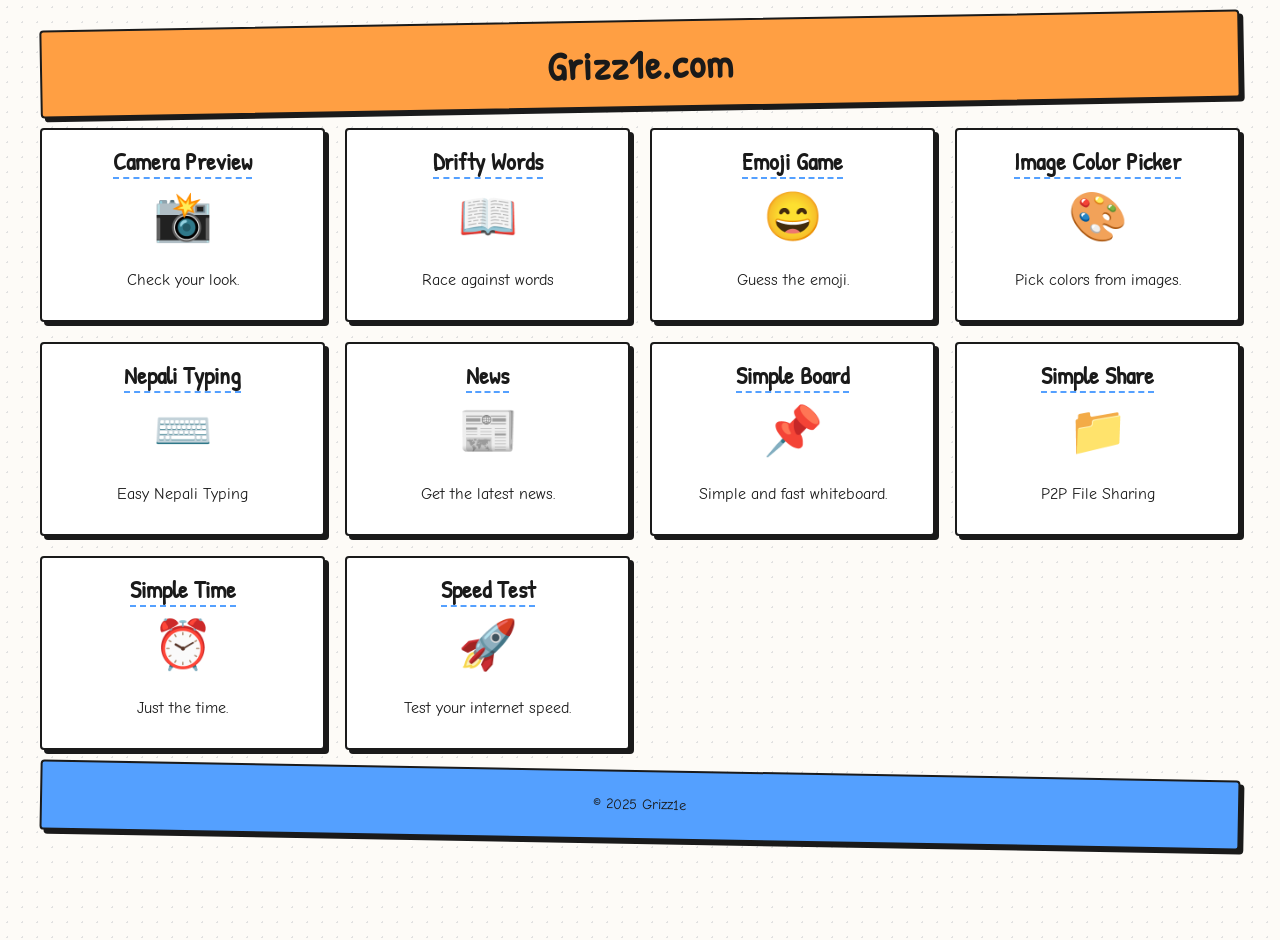
<file: index.html>
<!DOCTYPE html>
<html lang="en">

<head>
    <meta charset="UTF-8">
    <meta name="viewport" content="width=device-width, initial-scale=1.0">
    <title>Grizz1e.com</title>
    <meta name="description"
        content="Grizz1e's personal portfolio featuring digital adventures, simple tools, and creative projects in a comic book style.">
    <meta name="keywords" content="Grizz1e, portfolio, web development, comic style, simple time, camera preview">
    <meta name="author" content="Grizz1e">

    <!-- Open Graph / Facebook -->
    <meta property="og:type" content="website">
    <meta property="og:url" content="https://grizz1e.com/">
    <meta property="og:title" content="Grizz1e's Portfolio">
    <meta property="og:description"
        content="Grizz1e's personal portfolio featuring digital adventures, simple tools, and creative projects in a comic book style.">
    <meta property="og:image" content="https://grizz1e.com/og-image.jpg">

    <!-- Twitter -->
    <meta property="twitter:card" content="summary_large_image">
    <meta property="twitter:url" content="https://grizz1e.com/">
    <meta property="twitter:title" content="Grizz1e's Portfolio">
    <meta property="twitter:description"
        content="Grizz1e's personal portfolio featuring digital adventures, simple tools, and creative projects in a comic book style.">
    <meta property="twitter:image" content="https://grizz1e.com/og-image.jpg">

    <link rel="canonical" href="https://grizz1e.com/">

    <link rel="preconnect" href="https://fonts.googleapis.com">
    <link rel="preconnect" href="https://fonts.gstatic.com" crossorigin>
    <link href="https://fonts.googleapis.com/css2?family=Comic+Neue:wght@400;700&family=Patrick+Hand&display=swap"
        rel="stylesheet">
    <link rel="stylesheet" href="style.css">
</head>

<body>
    <div class="container">
        <header class="comic-panel header">
            <h1>Grizz1e.com</h1>
        </header>

        <main class="grid">
            <!-- Projects will be loaded dynamically -->
            <noscript>
                <div class="comic-panel">
                    <h2>JavaScript Required</h2>
                    <p>Please enable JavaScript to view the comic portfolio.</p>
                    <p>Check out my projects directly:</p>
                    <ul>
                        <li><a href="https://time.grizz1e.com">Simple Time</a> - Just the time.</li>
                        <li><a href="https://preview.grizz1e.com">Camera Preview</a> - Check your look.</li>
                    </ul>
                </div>
            </noscript>
        </main>

        <footer class="comic-panel footer">
            <p>&copy; 2025 Grizz1e</p>
        </footer>
    </div>
    <script src="script.js"></script>
</body>

</html>
</file>
<file: style.css>
:root {
    --bg-color: #fdfbf7;
    --panel-bg: #ffffff;
    --border-color: #1a1a1a;
    --accent-1: #ff9f43;
    /* Pastel Orange */
    --accent-2: #54a0ff;
    /* Pastel Blue */
    --shadow-color: rgba(0, 0, 0, 0.2);
    --border-width: 2px;
    --shadow-offset: 4px;
}

body {
    margin: 0;
    padding: 20px;
    background-color: var(--bg-color);
    font-family: 'Comic Neue', cursive;
    background-image: radial-gradient(#e1e1e1 1px, transparent 1px);
    background-size: 15px 15px;
    color: var(--border-color);
    display: flex;
    justify-content: center;
    min-height: 100vh;
}

.container {
    width: 100%;
    max-width: 1200px;
    display: flex;
    flex-direction: column;
    gap: 20px;
}

.comic-panel {
    background: var(--panel-bg);
    border: var(--border-width) solid var(--border-color);
    box-shadow: var(--shadow-offset) var(--shadow-offset) 0 var(--border-color);
    padding: 15px;
    border-radius: 4px;
    transition: transform 0.1s ease, box-shadow 0.1s ease;
}

.header {
    text-align: center;
    background-color: var(--accent-1);
    transform: rotate(-1deg);
}

h1 {
    font-family: 'Patrick Hand', cursive;
    margin: 0;
    font-size: 2.5rem;
    letter-spacing: 1px;
}

.subtitle {
    margin: 5px 0 0;
    font-weight: bold;
    font-size: 1.1rem;
}

.grid {
    display: grid;
    grid-template-columns: 1fr 1fr;
    gap: 20px;
}

.card {
    text-decoration: none;
    color: inherit;
    display: flex;
    flex-direction: column;
    align-items: center;
    text-align: center;
    cursor: pointer;
}

.card:hover {
    transform: translate(-2px, -2px);
    box-shadow: calc(var(--shadow-offset) + 2px) calc(var(--shadow-offset) + 2px) 0 var(--border-color);
    background-color: #fffdf0;
}

.card:active {
    transform: translate(2px, 2px);
    box-shadow: 2px 2px 0 var(--border-color);
}

.card h2 {
    font-family: 'Patrick Hand', cursive;
    margin: 0 0 10px;
    font-size: 1.5rem;
    border-bottom: 2px dashed var(--accent-2);
}

.icon {
    font-size: 3rem;
    margin-bottom: 10px;
}

.footer {
    text-align: center;
    font-size: 0.9rem;
    padding: 10px;
    background-color: var(--accent-2);
    transform: rotate(1deg);
}

@media (max-width: 500px) {
    .grid {
        grid-template-columns: 1fr;
    }
}

@media (min-width: 768px) {
    .grid {
        grid-template-columns: repeat(3, 1fr);
    }
}

@media (min-width: 1024px) {
    .grid {
        grid-template-columns: repeat(4, 1fr);
    }
}
</file>
